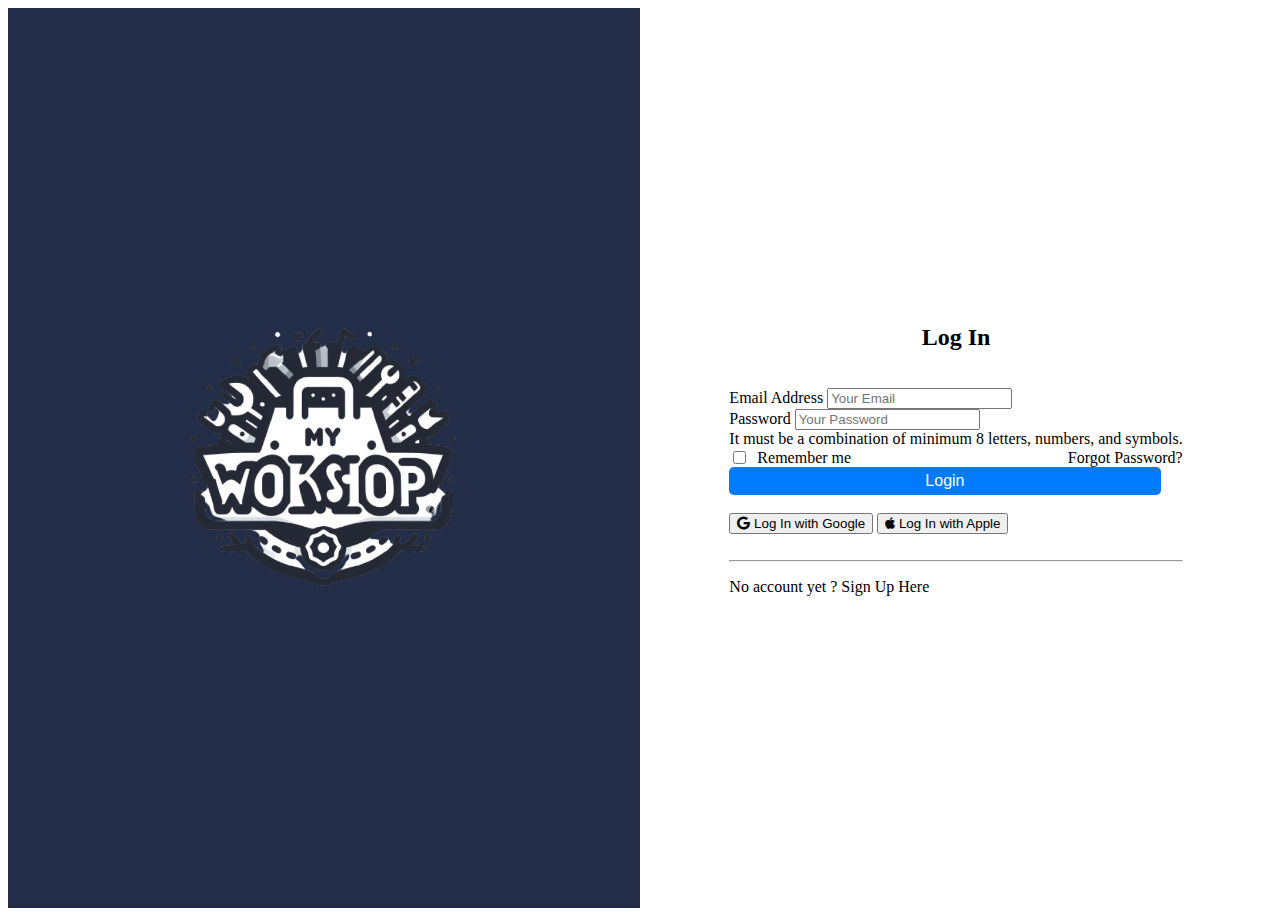
<file: Group11_Macro_Aft/login.html>
<!DOCTYPE html>
<html lang="en">
<head>
    <meta charset="UTF-8">
    <meta name="viewport" content="width=device-width, initial-scale=1.0">
    <link href="https://cdn.jsdelivr.net/npm/bootstrap@5.2.3/dist/css/bootstrap.min.css" rel="stylesheet" integrity="sha384-rbsA2VBKQhggwzxH7pPCaAqO46MgnOM80zW1RWuH61DGLwZJEdK2Kadq2F9CUG65" crossorigin="anonymous">
    <link rel="stylesheet" href="https://cdnjs.cloudflare.com/ajax/libs/font-awesome/6.4.2/css/all.min.css">
    <title>Login Page</title>
    <style>
.mb-3.form-check.d-flex {
    display: flex;
    justify-content: space-between;
    align-items: center;
  }

  .form-check-label {
    flex: 1; 
    margin: 0; 
  }

  a {
    text-align: right; 
  }

.login-container {
    display: flex;
    height: 100vh;
}

.left-section {
    flex: 1;
    background-color: #242D47;
    display: flex;
    justify-content: center;
    align-items: center;
}

.left-section img {
    max-width: 100%;
    height: auto;
}

.right-section {
    flex: 1;
    background-color: #fff;
    display: flex;
    flex-direction: column;
    justify-content: center;
    align-items: center;
}
a {
    text-decoration: none;
    color: black;
}
/* Styles for Login Button */
.login-button {
    padding: 5px 196px;
    background-color: #007BFF;
    color: #fff;
    border: none;
    border-radius: 5px;
    cursor: pointer;
    font-size: 16px;
    transition: background-color 0.1s;
}

.login-button:hover {
    background-color: #0056b3;
}



    </style>
</head>
<body>
    <div class="login-container">
        <div class="left-section">
            <img src="images/Logo_3.png" style="width: 300px;" alt="Gambar Login">
        </div>
        <div class="right-section">
            <h2>Log In</h2><br>
            <form action="index.html">
                <div class="mb-3">
                  <label for="email" class="form-label">Email Address</label>
                  <input type="email" class="form-control" id="email" aria-describedby="email" placeholder="Your Email" required>
                </div>
                <div class="mb-3">
                  <label for="password" class="form-label">Password</label>
                  <input type="password" class="form-control" id="password" placeholder="Your Password" required>
                  <div id="email" class="form-text">It must be a combination of minimum 8 letters, numbers, and symbols.</div>
                </div>
                <div class="mb-3 form-check d-flex">
                    <input type="checkbox" class="form-check-input" id="Remember">
                    <label class="form-check-label" for="Remember">&nbsp; Remember me</label>
                    <a href="#">Forgot Password?</a>
                </div>
                <button class="login-button" onclick="location.href='index.html'" type="submit">Login</button><br><br>
                <div class="text-center">
                    <button type="button" class="btn btn-outline-primary btn-block"><i class="fa-brands fa-google"></i> Log In with Google</button>  
                    <button type="button" class="btn btn-outline-primary btn-block"><i class="fa-brands fa-apple"></i> Log In with Apple</button>
                </div><br>
                <hr>
                <div>
                    <p>
                        No account yet ?
                        <a href="signup.html">Sign Up Here</a>
                    </p>
                </div>  
              </form>
        </div>
</body>
</html>
</file>
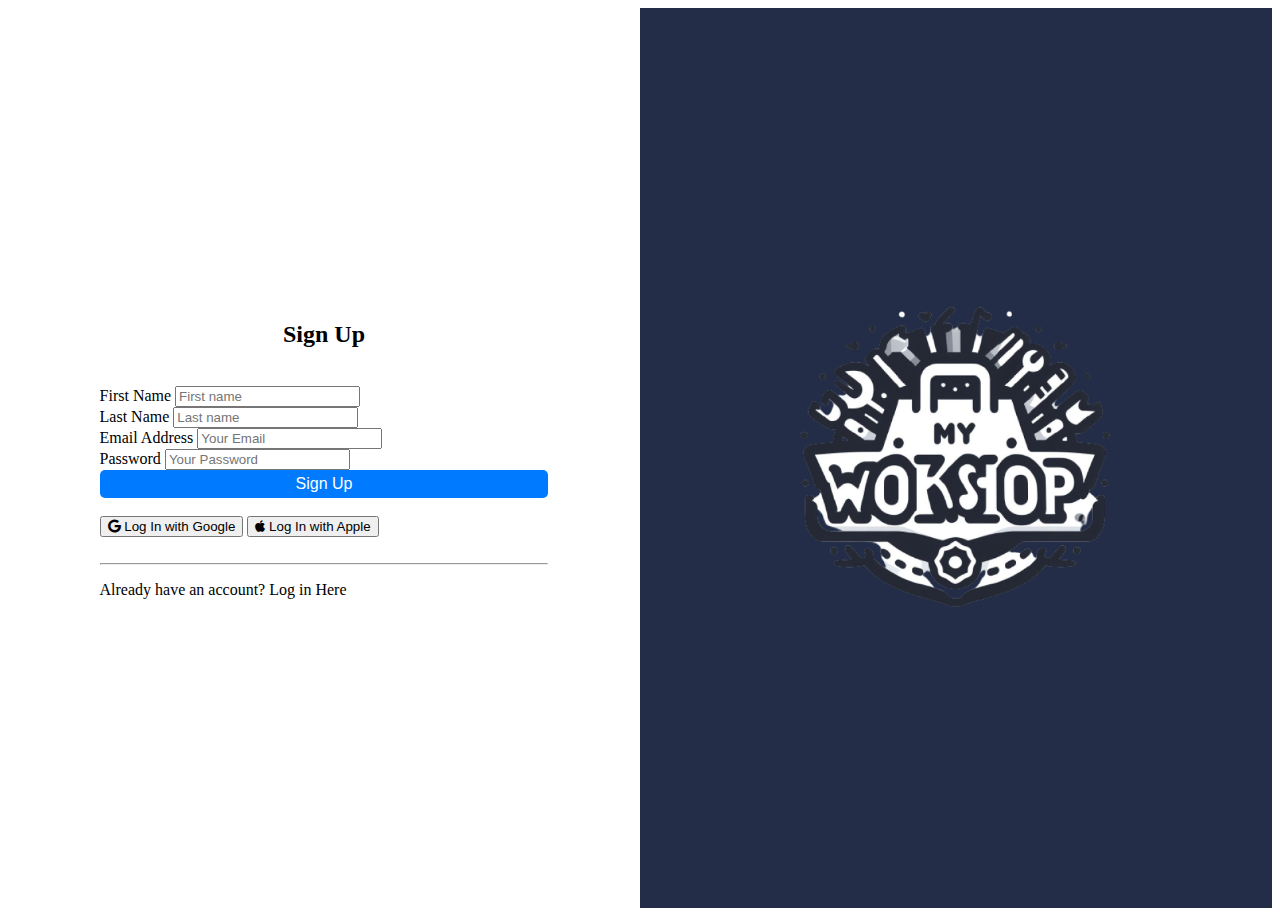
<file: Group11_Macro_Aft/signup.html>
<!DOCTYPE html>
<html lang="en">
  <head>
    <meta charset="UTF-8" />
    <meta name="viewport" content="width=device-width, initial-scale=1.0" />
    <link
      href="https://cdn.jsdelivr.net/npm/bootstrap@5.2.3/dist/css/bootstrap.min.css"
      rel="stylesheet"
      integrity="sha384-rbsA2VBKQhggwzxH7pPCaAqO46MgnOM80zW1RWuH61DGLwZJEdK2Kadq2F9CUG65"
      crossorigin="anonymous"
    />
    <link
      rel="stylesheet"
      href="https://cdnjs.cloudflare.com/ajax/libs/font-awesome/6.4.2/css/all.min.css"
    />
    <title>Sign Up Page</title>
    <style>
      .mb-3.form-check.d-flex {
        display: flex;
        justify-content: space-between;
        align-items: center;
      }

      .form-check-label {
        flex: 1;
        margin: 0;
      }

      a {
        text-align: right;
      }

      .sign-container {
        display: flex;
        height: 100vh;
      }

      .left-section {
        flex: 1;
        background-color: #fff;
        display: flex;
        flex-direction: column;
        justify-content: center;
        align-items: center;
      }

      .right-section {
        flex: 1;
        background-color: #242D47;
        display: flex;
        justify-content: center;
        align-items: center;
      }
      a {
        text-decoration: none;
        color: black;
      }

      .sign-button {
        padding: 5px 196px;
        background-color: #007bff;
        color: #fff;
        border: none;
        border-radius: 5px;
        cursor: pointer;
        font-size: 16px;
        transition: background-color 0.1s;
      }

      .sign-button:hover {
        background-color: #0056b3;
      }
    </style>
  </head>
  <body>
    <div class="sign-container">
      <div class="left-section">
        <h2>Sign Up</h2>
        <br />
        <form action="index.html" class="row-g-3">
          <div class="row g-3">
            <div class="col">
                <label for="first_name" class="form-label">First Name</label>
              <input type="text" class="form-control" id="first_name" placeholder="First name" aria-label="First name"/>
            </div>
            <div class="col">
                <label for="last_name" class="form-label">Last Name</label>
              <input type="text" class="form-control" id="last_name" placeholder="Last name" aria-label="Last name"/>
            </div>
          </div>
          
          <div class="mb-3">
            <label for="email" class="form-label">Email Address</label>
            <input type="email" class="form-control" id="email" aria-describedby="email" placeholder="Your Email" required/>
          </div>
          <div class="mb-3">
            <label for="password" class="form-label">Password</label>
            <input type="password" class="form-control" id="password" placeholder="Your Password" required/>
          </div>
          <button class="sign-button" type="submit">Sign Up</button><br /><br />
          <div class="text-center">
            <button type="button" class="btn btn-outline-primary btn-block">
              <i class="fa-brands fa-google"></i> Log In with Google
            </button>
            <button type="button" class="btn btn-outline-primary btn-block">
              <i class="fa-brands fa-apple"></i> Log In with Apple
            </button>
          </div>
          <br />
          <hr />
          <div>
            <p>
              Already have an account?
              <a href="login.html">Log in Here</a>
            </p>
          </div>
        </form>
      </div>
      <div class="right-section">
        <img
          src="images/Logo_3.png"
          style="width: 350px"
          alt="Gambar Sign Up"
        />
      </div>
    </div>
  </body>
</html>
</file>
